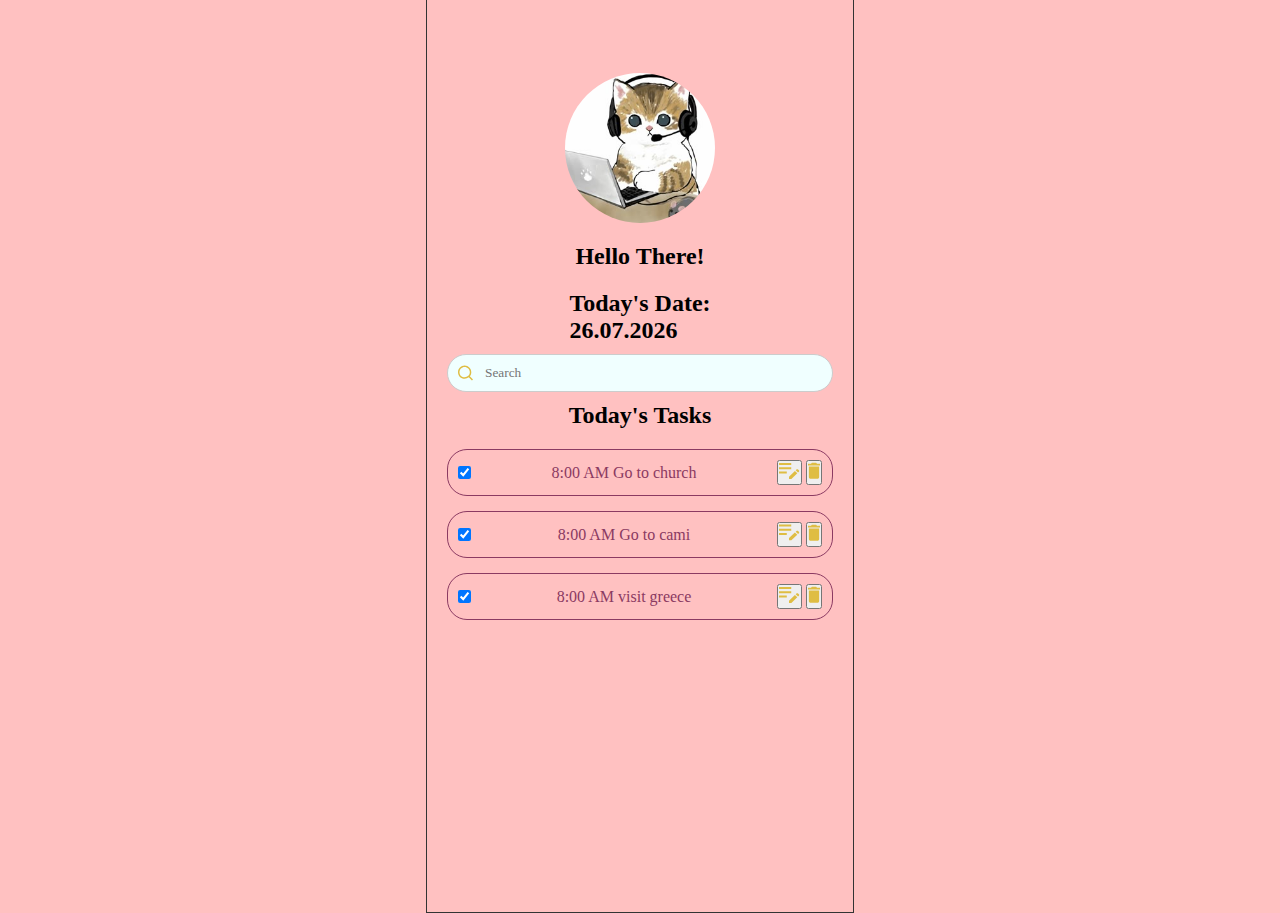
<file: index.html>
<!DOCTYPE html>
<html lang="en">

<head>
    <meta charset="UTF-8" />
    <meta name="viewport" content="width=device-width, initial-scale=1.0" />
    <title>To-Do List</title>
    <link rel="stylesheet" href="./css/styles.css" />
    <script src="./js/main.js" defer></script>
</head>

<body>
    <div class="container">
        <header>
            <div class="profile">
                <img src="./images/telecat.jpg" alt="User Profile" />
                <h1>Hello There!</h1>
            </div>

            <h2 id="todays-date" class="date">Date</h2>
            <div class="search-bar">
                <img src="./images/search-bar-icon.svg" alt="searchbaricon">
                <input type="text" placeholder="Search" />
            </div>

        </header>
        <main>
            <h3 class="tasks-title">Today's Tasks</h3>
            <ul class="task-list">
                <li class="task-list-item">
                    <input type="checkbox" checked />
                    <div>
                        <span>8:00 AM</span>
                        <span class="completed">Go to church</span>
                    </div>
                    <div>
                        <button class="edit">
                            <img src="./images/edit.svg" alt="edit-button" />
                        </button>
                        <button class="delete">
                            <img src="./images/delete.svg" alt="delete-button" />
                        </button>
                    </div>

                </li>
                <li class="task-list-item">
                    <input type="checkbox" checked />
                    <div>
                        <span>8:00 AM</span>
                        <span class="completed">Go to cami</span>
                    </div>
                    <div>
                        <button class="edit">
                            <img src="./images/Vector-2.svg" alt="edit-button" />
                        </button>
                        <button class="delete">
                            <img src="./images/delete.svg" alt="delete-button" />
                        </button>
                    </div>

                </li>
                <li class="task-list-item">
                    <input type="checkbox" checked />
                    <div>
                        <span>8:00 AM</span>
                        <span class="completed">visit greece</span>
                    </div>
                    <div>
                        <button class="edit">
                            <img src="./images/edit.svg" alt="edit-button" />
                        </button>
                        <button class="delete">
                            <img src="./images/delete.svg" alt="delete-button" />
                        </button>
                    </div>

                </li>
            </ul>
        </main>
        </main>
        <footer></footer>
    </div>

</body>

</html>
</file>
<file: css/styles.css>
@import url(./desktop.css);
@import url(./tablet.css);
@import url(./mobile.css);

/* reset-css */
* {
    box-sizing: border-box;
    margin: 0;
    padding: 0;
    text-decoration: none;
    font-family: Cambria, Cochin, Georgia, Times, 'Times New Roman', serif;
}

::after,
::before {
    box-sizing: inherit;
}

.container {
    border: 1px solid #333;
    width: 428px;
    height: 926px;
}

body {
    background-color: #ffc1c1;
    display: flex;
    justify-content: center;
    align-items: center;
    height: 100vh;
    /* background-color: #f0f0f0; */
}

ul {
    list-style-type: none;
    margin: 0;
    padding: 0;
}

a {
    text-decoration: none;
    color: #333;
}
</file>
